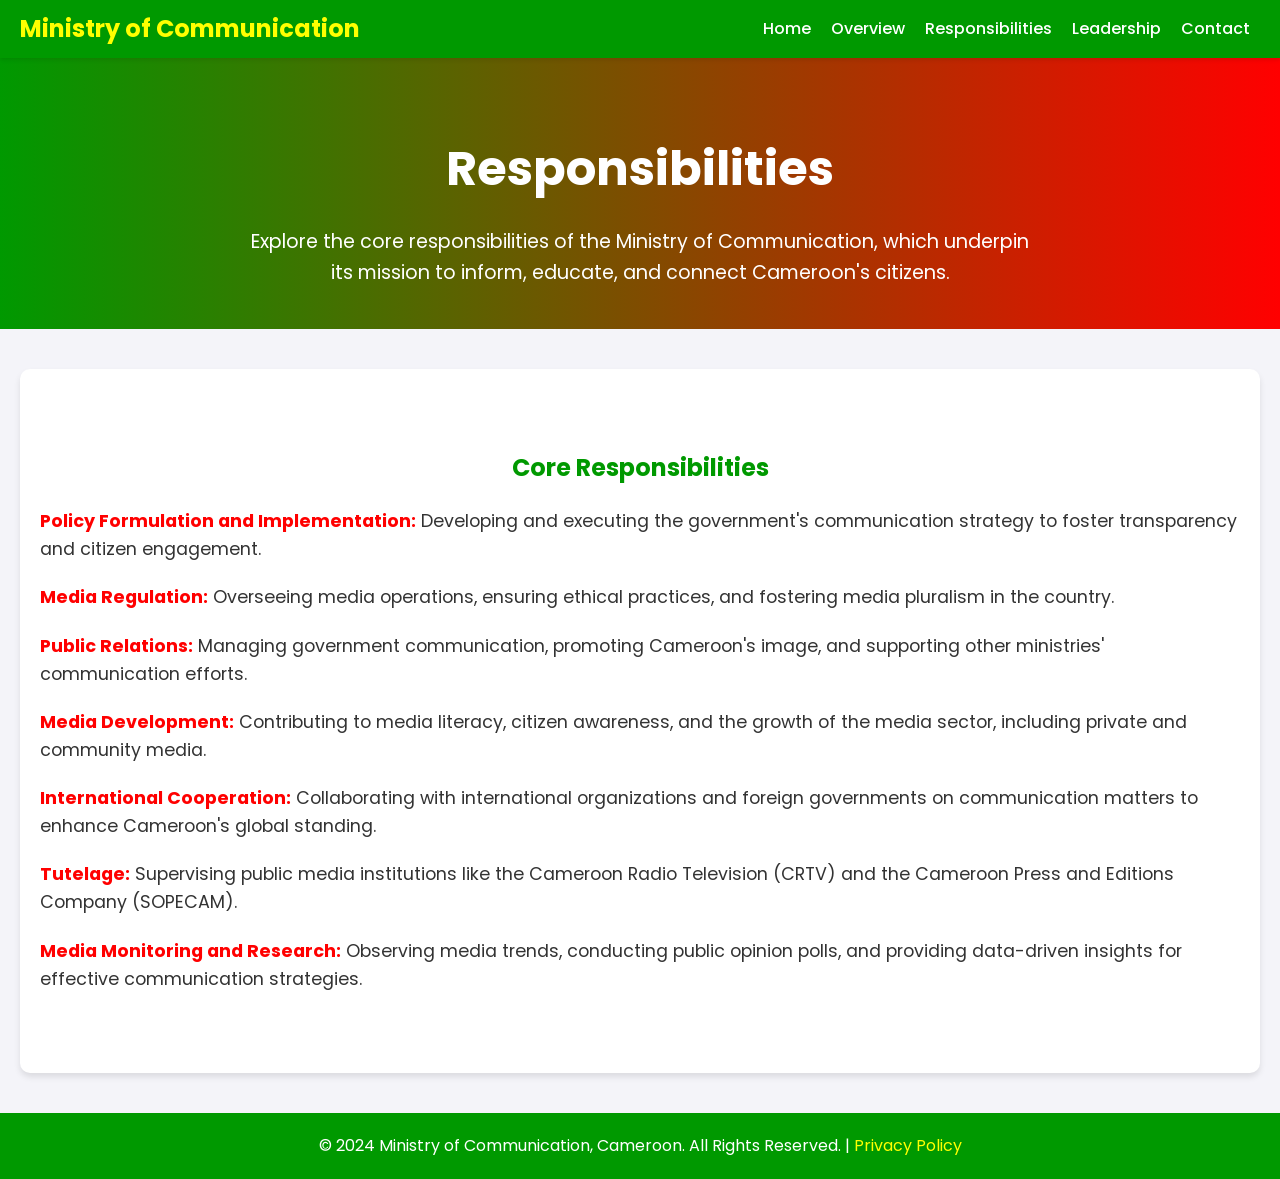
<file: responsibilities.html>
<!DOCTYPE html>
<html lang="en">
<head>
    <meta charset="UTF-8">
    <meta name="viewport" content="width=device-width, initial-scale=1.0">
    <title>Responsibilities - Ministry of Communication</title>
    <link href="https://fonts.googleapis.com/css2?family=Poppins:wght@300;400;600&display=swap" rel="stylesheet">
    <style>
        body {
            margin: 0;
            font-family: 'Poppins', sans-serif;
            background-color: #f4f4f9;
            color: #333;
            line-height: 1.6;
        }

        nav {
            background: #090; /* Green */
            box-shadow: 0 2px 4px rgba(0, 0, 0, 0.1);
            position: sticky;
            top: 0;
            z-index: 1000;
        }

        nav .container {
            display: flex;
            justify-content: space-between;
            align-items: center;
            padding: 10px 20px;
        }

        nav .logo {
            font-size: 1.5rem;
            font-weight: bold;
            color: #ff0; /* Yellow */
        }

        nav ul {
            list-style: none;
            display: flex;
            margin: 0;
            padding: 0;
        }

        nav ul li {
            margin: 0 10px;
        }

        nav ul li a {
            text-decoration: none;
            font-size: 1rem;
            color: #fff;
            font-weight: 500;
            transition: color 0.3s;
        }

        nav ul li a:hover {
            color: #ff0; /* Yellow */
        }

        header {
            text-align: center;
            padding: 40px 20px;
            background: linear-gradient(to right, #090, #f00); /* Green to Red */
            color: #fff;
        }

        header h1 {
            font-size: 3rem;
            margin-bottom: 20px;
        }

        header p {
            font-size: 1.2rem;
            max-width: 800px;
            margin: 0 auto;
        }

        .responsibilities-section {
            padding: 60px 20px;
            background: #fff;
            box-shadow: 0 4px 6px rgba(0, 0, 0, 0.1);
            border-radius: 10px;
            margin: 40px auto;
            max-width: 1200px;
        }

        .responsibilities-section h2 {
            text-align: center;
            color: #090; /* Green */
            margin-bottom: 20px;
        }

        .responsibilities-section ul {
            list-style: none;
            padding: 0;
        }

        .responsibilities-section ul li {
            margin-bottom: 20px;
            font-size: 1.1rem;
        }

        .responsibilities-section ul li strong {
            color: #f00; /* Red */
        }

        footer {
            background: #090; /* Green */
            color: #fff;
            padding: 20px 0;
            text-align: center;
        }

        footer p {
            font-size: 1rem;
            margin: 0;
        }

        footer a {
            color: #ff0; /* Yellow */
            text-decoration: none;
        }
    </style>
</head>
<body>
    <nav>
        <div class="container">
            <div class="logo">Ministry of Communication</div>
            <ul>
                <li><a href="index.html">Home</a></li>
                <li><a href="overview.html">Overview</a></li>
                <li><a href="responsibilities.html">Responsibilities</a></li>
                <li><a href="leadership.html">Leadership</a></li>
                <li><a href="#contact">Contact</a></li>
            </ul>
        </div>
    </nav>

    <header>
        <h1>Responsibilities</h1>
        <p>Explore the core responsibilities of the Ministry of Communication, which underpin its mission to inform, educate, and connect Cameroon's citizens.</p>
    </header>

    <section class="responsibilities-section">
        <h2>Core Responsibilities</h2>
        <ul>
            <li><strong>Policy Formulation and Implementation:</strong> Developing and executing the government's communication strategy to foster transparency and citizen engagement.</li>
            <li><strong>Media Regulation:</strong> Overseeing media operations, ensuring ethical practices, and fostering media pluralism in the country.</li>
            <li><strong>Public Relations:</strong> Managing government communication, promoting Cameroon's image, and supporting other ministries' communication efforts.</li>
            <li><strong>Media Development:</strong> Contributing to media literacy, citizen awareness, and the growth of the media sector, including private and community media.</li>
            <li><strong>International Cooperation:</strong> Collaborating with international organizations and foreign governments on communication matters to enhance Cameroon's global standing.</li>
            <li><strong>Tutelage:</strong> Supervising public media institutions like the Cameroon Radio Television (CRTV) and the Cameroon Press and Editions Company (SOPECAM).</li>
            <li><strong>Media Monitoring and Research:</strong> Observing media trends, conducting public opinion polls, and providing data-driven insights for effective communication strategies.</li>
        </ul>
    </section>

    <footer>
        <p>&copy; 2024 Ministry of Communication, Cameroon. All Rights Reserved. | <a href="#">Privacy Policy</a></p>
    </footer>
</body>
</html>
</file>
